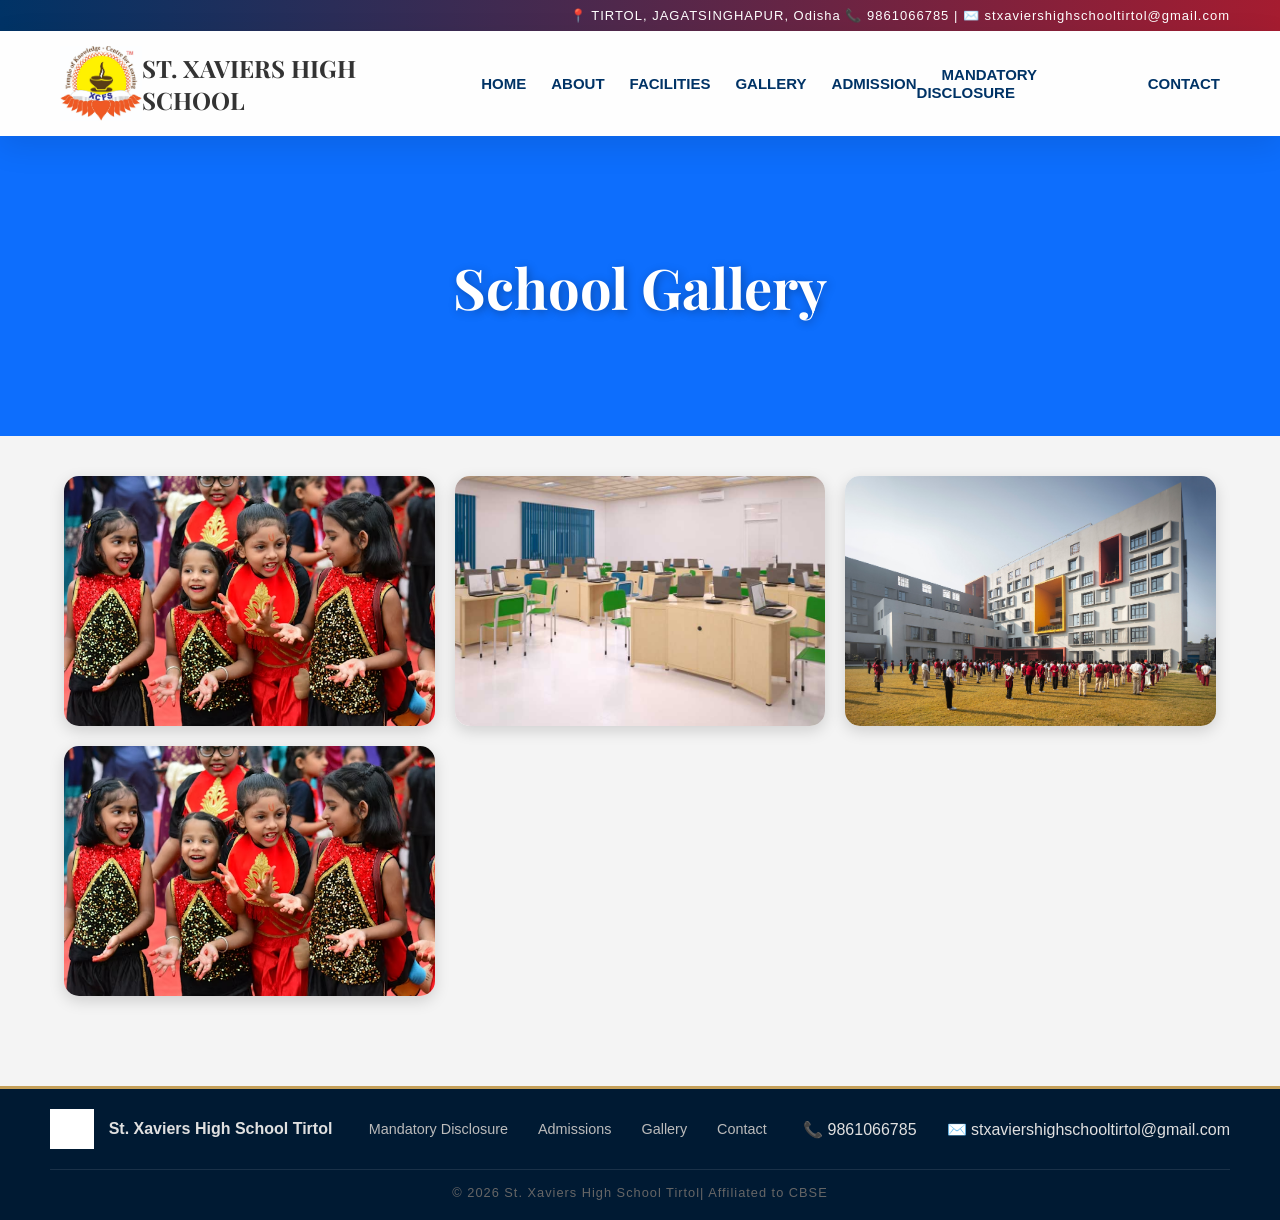
<file: gallery.html>
<!DOCTYPE html>
<html lang="en">
<head>
    <meta charset="UTF-8">
    <title>Gallery | St. Xaviers High School</title>
    <link rel="stylesheet" href="style.css">
</head>
<body>
    

    <style>
        *{
            margin:0;
            padding:0;
            box-sizing:border-box;
        }

        body{
            font-family: Arial, sans-serif;
            background:#f4f4f4;
        }

        .page-header{
            text-align:center;
            padding:40px 20px;
            background:#0d6efd;
            color:white;
        }

        .container{
            width:90%;
            margin:auto;
            padding:40px 0;
        }

        /* GALLERY GRID */
        .gallery-grid{
            display:grid;
            grid-template-columns:repeat(3, 1fr); /* 3 Columns */
            gap:20px;
        }

        /* IMAGE BOX */
        .gallery-item{
            overflow:hidden;
            border-radius:15px;
            box-shadow:0 5px 15px rgba(0,0,0,0.15);
            background:white;
        }

        /* IMAGE SIZE */
        .gallery-item img{
            width:100%;
            height:250px;   /* Fixed Height */
            object-fit:cover;
            display:block;
            transition:0.4s ease;
        }

        /* HOVER EFFECT */
        .gallery-item img:hover{
            transform:scale(1.08);
        }

        /* RESPONSIVE */
        @media(max-width:900px){
            .gallery-grid{
                grid-template-columns:repeat(2, 1fr);
            }
        }

        @media(max-width:600px){
            .gallery-grid{
                grid-template-columns:1fr;
            }

            .gallery-item img{
                height:220px;
            }
        }
    </style>
</head>

<body>

    <section class="page-header">
        <h1>School Gallery</h1>
    </section>

    <main class="container">
        <div class="gallery-grid">

            <div class="gallery-item">
                <img src="image/annual function.avif" alt="Annual Function">
            </div>

            <div class="gallery-item">
                <img src="image/computer lab.jpg" alt="Computer Lab">
            </div>

            <!-- <div class="gallery-item">
                <img src="image/download(1).jpg" alt="Students">
            </div> -->

            <div class="gallery-item">
                <img src="image/school 2.jpg" alt="School Building">
            </div>

            <div class="gallery-item">
                <img src="image/annual function.avif" alt="Cultural Program">
            </div>

            <!-- <div class="gallery-item">
                <img src="image/school 1.jpg" alt="Campus View">
            </div> -->

        </div>
    </main>

    
    <script src="script.js"></script>
</body>
</html>
</file>
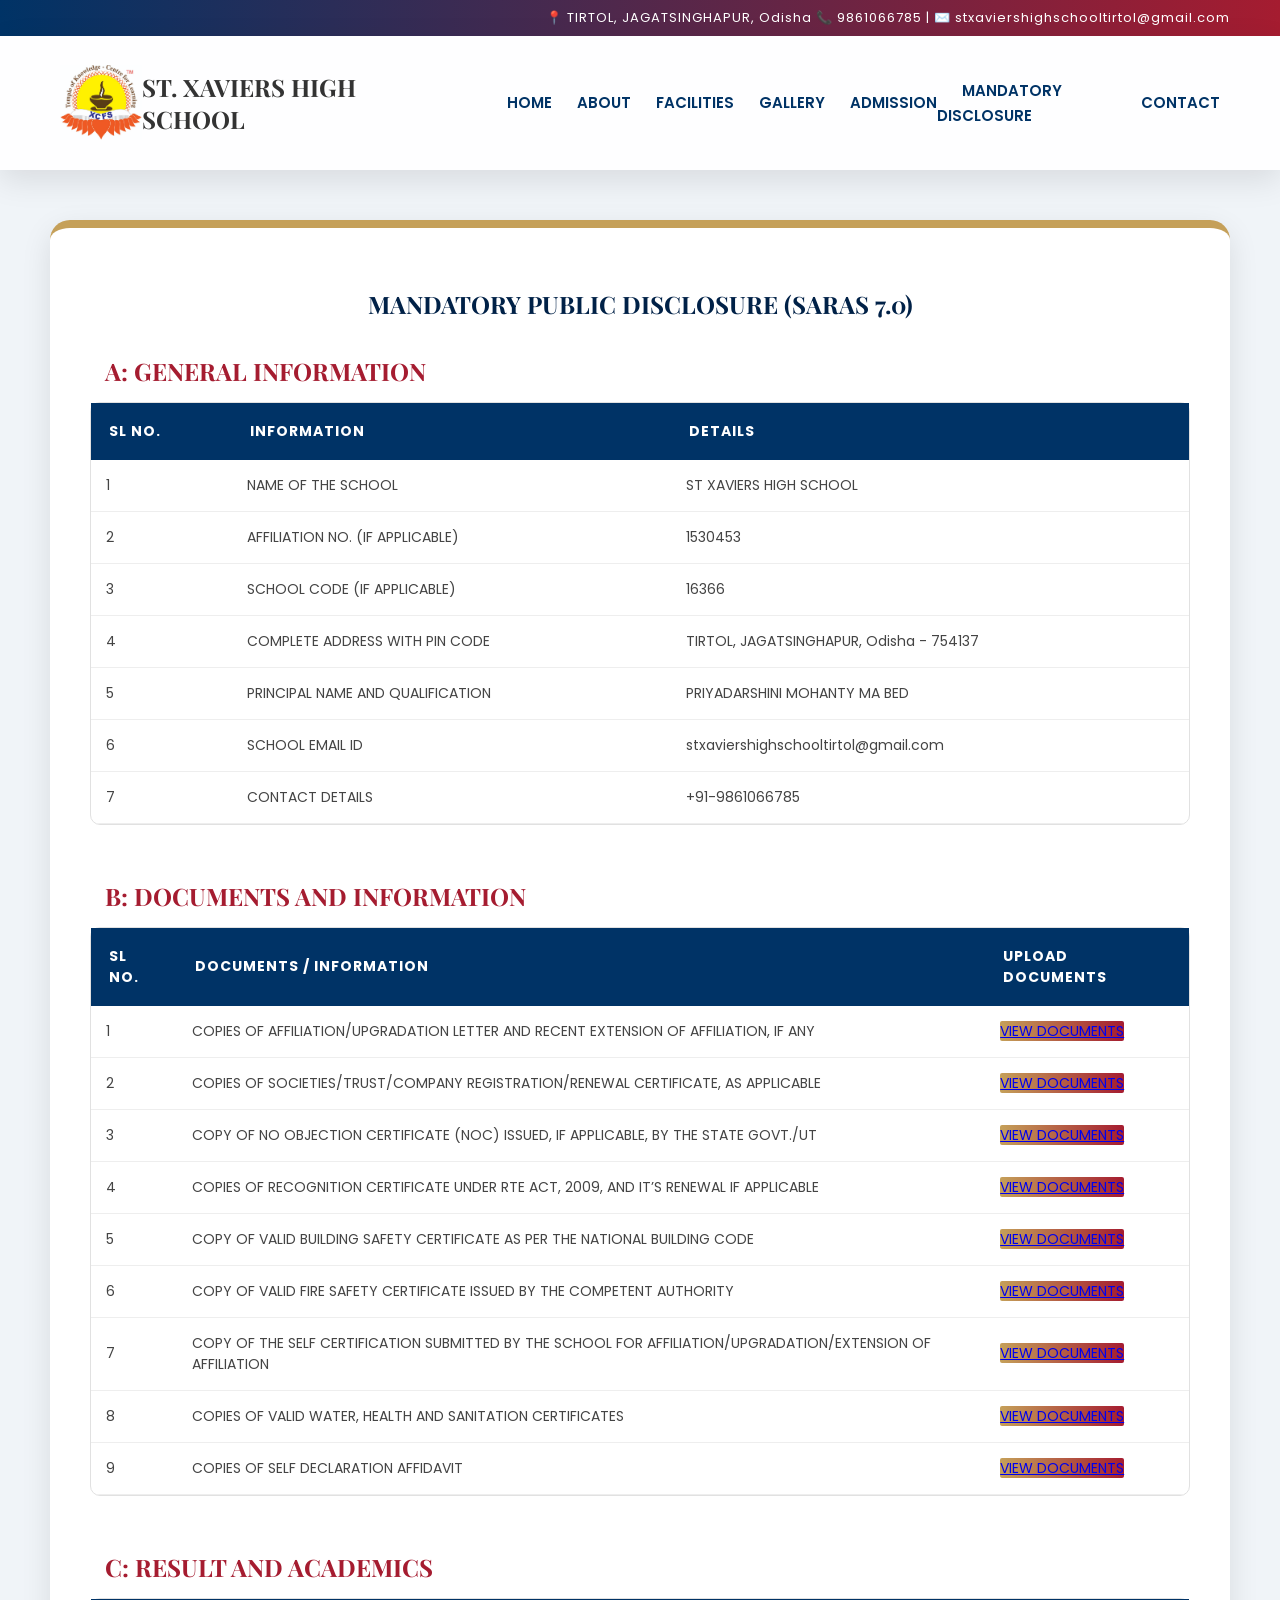
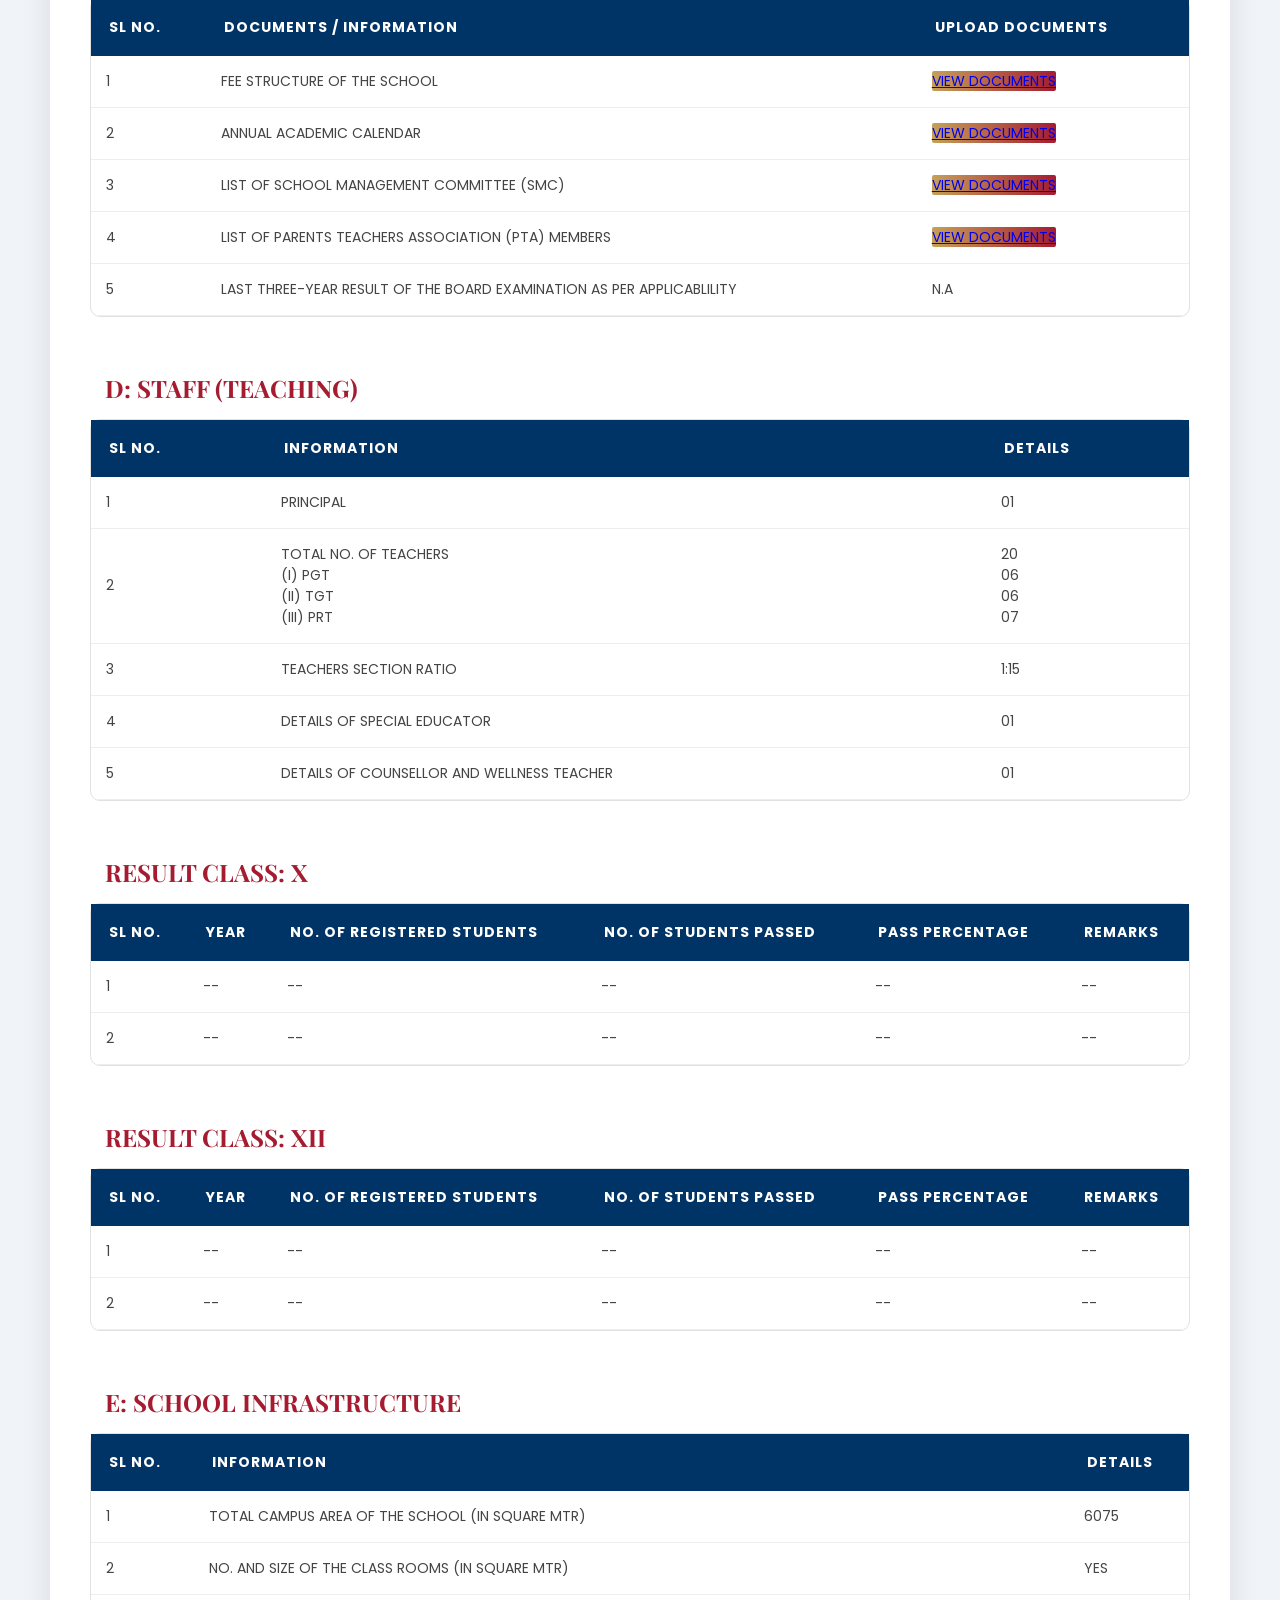
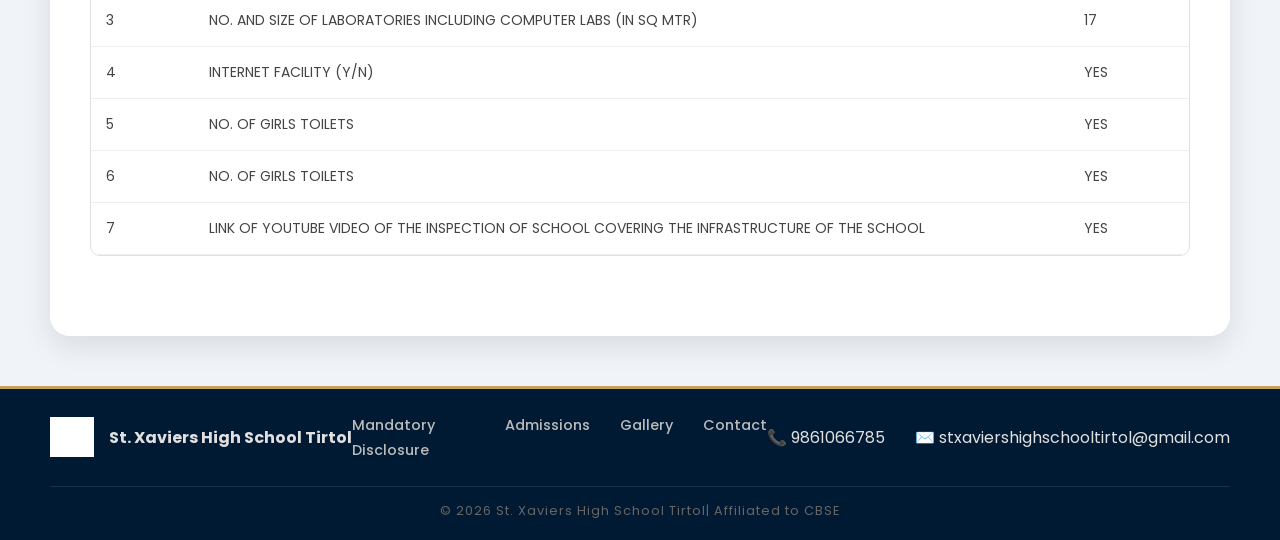
<file: mandatory.html>
<!DOCTYPE html>
<html lang="en">
<head>
    <meta charset="UTF-8">
    <title>Mandatory Disclosure | SARAS 7.0</title>
    <link rel="stylesheet" href="style.css">
</head>
<body>

    <div class="disclosure-container">
        <h2 style="text-align:center; color:#002147;">MANDATORY PUBLIC DISCLOSURE (SARAS 7.0)</h2>

         <div class="mb-8">
        <table class="w-full border-collapse">
          <caption class="p-2 my-4 font-semibold text-blue-600 text-lg">
            A: GENERAL INFORMATION
          </caption>
          <thead class="bg-[#DCEAF6] text-sm">
            <tr>
              <th class="border px-4 py-2 text-left">SL NO.</th>
              <th class="border px-4 py-2 text-left">INFORMATION</th>
              <th class="border px-4 py-2 text-left">DETAILS</th>
            </tr>
          </thead>
          <tbody class="text-sm">
            <tr>
              <td class="border px-4 py-2">1</td>
              <td class="border px-4 py-2">NAME OF THE SCHOOL</td>
              <td class="border px-4 py-2">ST XAVIERS HIGH SCHOOL</td>
            </tr>
            <tr>
              <td class="border px-4 py-2">2</td>
              <td class="border px-4 py-2">AFFILIATION NO. (IF APPLICABLE)</td>
              <td class="border px-4 py-2">1530453</td>
            </tr>
            <tr>
              <td class="border px-4 py-2">3</td>
              <td class="border px-4 py-2">SCHOOL CODE (IF APPLICABLE)</td>
              <td class="border px-4 py-2">16366</td>
            </tr>
            <tr>
              <td class="border px-4 py-2">4</td>
              <td class="border px-4 py-2">COMPLETE ADDRESS WITH PIN CODE</td>
              <td class="border px-4 py-2">TIRTOL, JAGATSINGHAPUR, Odisha - 754137</td>
            </tr>
            <tr>
              <td class="border px-4 py-2">5</td>
              <td class="border px-4 py-2">PRINCIPAL NAME AND QUALIFICATION</td>
              <td class="border px-4 py-2">PRIYADARSHINI MOHANTY MA BED</td>
            </tr>
            <tr>
              <td class="border px-4 py-2">6</td>
              <td class="border px-4 py-2">SCHOOL EMAIL ID</td>
              <td class="border px-4 py-2">stxaviershighschooltirtol@gmail.com</td>
            </tr>
            <tr>
              <td class="border px-4 py-2">7</td>
              <td class="border px-4 py-2">CONTACT DETAILS</td>
              <td class="border px-4 py-2">+91-9861066785</td>
            </tr>
          </tbody>
        </table>
      </div>

      <!-- ================= TABLE B ================= -->
      <div class="mb-8">
        <table class="w-full border-collapse">
          <caption class="p-2 my-4 font-semibold text-blue-600 text-lg">
            B: DOCUMENTS AND INFORMATION
          </caption>
          <thead class="bg-[#DCEAF6] text-sm">
            <tr>
              <th class="border px-4 py-2">SL NO.</th>
              <th class="border px-4 py-2">DOCUMENTS / INFORMATION</th>
              <th class="border px-4 py-2">UPLOAD DOCUMENTS</th>
            </tr>
          </thead>
          <tbody class="text-sm">
            <tr>
              <td class="border px-4 py-2">1</td>
              <td class="border px-4 py-2">
                COPIES OF AFFILIATION/UPGRADATION LETTER AND RECENT EXTENSION OF
                AFFILIATION, IF ANY
              </td>
              <td class="border px-4 py-2">
                <a
                  href="images/pdfs/affiliation.pdf"
                  target="_blank"
                  class="text-blue-600 underline font-medium"
                  >VIEW DOCUMENTS</a
                >
              </td>
            </tr>
            <tr>
              <td class="border px-4 py-2">2</td>
              <td class="border px-4 py-2">
                COPIES OF SOCIETIES/TRUST/COMPANY REGISTRATION/RENEWAL
                CERTIFICATE, AS APPLICABLE
              </td>
              <td class="border px-4 py-2">
                <a
                  href="images/pdfs/trust.pdf"
                  target="_blank"
                  class="text-blue-600 underline font-medium"
                  >VIEW DOCUMENTS</a
                >
              </td>
            </tr>
            <tr>
              <td class="border px-4 py-2">3</td>
              <td class="border px-4 py-2">
                COPY OF NO OBJECTION CERTIFICATE (NOC) ISSUED, IF APPLICABLE, BY
                THE STATE GOVT./UT
              </td>
              <td class="border px-4 py-2">
                <a
                  href="images/COR-TIRTOL.pdf"
                  target="_blank"
                  class="text-blue-600 underline font-medium"
                  >VIEW DOCUMENTS</a
                >
              </td>
            </tr>
            <tr>
              <td class="border px-4 py-2">4</td>
              <td class="border px-4 py-2">
                COPIES OF RECOGNITION CERTIFICATE UNDER RTE ACT, 2009, AND IT’S
                RENEWAL IF APPLICABLE
              </td>
              <td class="border px-4 py-2">
                <a
                  href="image/COR-TIRTOL.pdf"
                  target="_blank"
                  class="text-blue-600 underline font-medium"
                  >VIEW DOCUMENTS</a
                >
              </td>
            </tr>
            <tr>
              <td class="border px-4 py-2">5</td>
              <td class="border px-4 py-2">
                COPY OF VALID BUILDING SAFETY CERTIFICATE AS PER THE NATIONAL
                BUILDING CODE
              </td>
              <td class="border px-4 py-2">
                <a
                  href="images/pdfs/building.pdf"
                  target="_blank"
                  class="text-blue-600 underline font-medium"
                  >VIEW DOCUMENTS</a
                >
              </td>
            </tr>
            <tr>
              <td class="border px-4 py-2">6</td>
              <td class="border px-4 py-2">
                COPY OF VALID FIRE SAFETY CERTIFICATE ISSUED BY THE COMPETENT
                AUTHORITY
              </td>
              <td class="border px-4 py-2">
                <a
                  href="images/pdfs/fire.pdf"
                  target="_blank"
                  class="text-blue-600 underline font-medium"
                  >VIEW DOCUMENTS</a
                >
              </td>
            </tr>
            <tr>
              <td class="border px-4 py-2">7</td>
              <td class="border px-4 py-2">
                COPY OF THE SELF CERTIFICATION SUBMITTED BY THE SCHOOL FOR
                AFFILIATION/UPGRADATION/EXTENSION OF AFFILIATION
              </td>
              <td class="border px-4 py-2">
                <a
                  href="images/pdfs/self.pdf"
                  target="_blank"
                  class="text-blue-600 underline font-medium"
                  >VIEW DOCUMENTS</a
                >
              </td>
            </tr>
            <tr>
              <td class="border px-4 py-2">8</td>
              <td class="border px-4 py-2">
                COPIES OF VALID WATER, HEALTH AND SANITATION CERTIFICATES
              </td>
              <td class="border px-4 py-2">
                <a
                  href="images/pdfs/water.pdf"
                  target="_blank"
                  class="text-blue-600 underline font-medium"
                  >VIEW DOCUMENTS</a
                >
              </td>
            </tr>
            <tr>
              <td class="border px-4 py-2">9</td>
              <td class="border px-4 py-2">
                COPIES OF SELF DECLARATION AFFIDAVIT
              </td>
              <td class="border px-4 py-2">
                <a
                  href="images/pdfs/selfaff.pdf"
                  target="_blank"
                  class="text-blue-600 underline font-medium"
                  >VIEW DOCUMENTS</a
                >
              </td>
            </tr>
          </tbody>
        </table>
      </div>

      <!-- ================= TABLE C ================= -->
      <div class="mb-8">
        <table class="w-full border-collapse">
          <caption class="p-2 my-4 font-semibold text-blue-600 text-lg">
            C: RESULT AND ACADEMICS
          </caption>
          <thead class="bg-[#DCEAF6] text-sm">
            <tr>
              <th class="border px-4 py-2">SL NO.</th>
              <th class="border px-4 py-2">DOCUMENTS / INFORMATION</th>
              <th class="border px-4 py-2">UPLOAD DOCUMENTS</th>
            </tr>
          </thead>
          <tbody class="text-sm">
            <tr>
              <td class="border px-4 py-2">1</td>
              <td class="border px-4 py-2">FEE STRUCTURE OF THE SCHOOL</td>
              <td class="border px-4 py-2">
                <a
                  href="images/pdfs/fees.pdf"
                  target="_blank"
                  class="text-blue-600 underline font-medium"
                  >VIEW DOCUMENTS</a
                >
              </td>
            </tr>
            <tr>
              <td class="border px-4 py-2">2</td>
              <td class="border px-4 py-2">ANNUAL ACADEMIC CALENDAR</td>
              <td class="border px-4 py-2">
                <a
                  href="images/pdfs/cal.pdf"
                  target="_blank"
                  class="text-blue-600 underline font-medium"
                  >VIEW DOCUMENTS</a
                >
              </td>
            </tr>
            <tr>
              <td class="border px-4 py-2">3</td>
              <td class="border px-4 py-2">
                LIST OF SCHOOL MANAGEMENT COMMITTEE (SMC)
              </td>
              <td class="border px-4 py-2">
                <a
                  href="images/pdfs/smc.pdf"
                  target="_blank"
                  class="text-blue-600 underline font-medium"
                  >VIEW DOCUMENTS</a
                >
              </td>
            </tr>
            <tr>
              <td class="border px-4 py-2">4</td>
              <td class="border px-4 py-2">
                LIST OF PARENTS TEACHERS ASSOCIATION (PTA) MEMBERS
              </td>
              <td class="border px-4 py-2">
                <a
                  href="images/pdfs/pta.pdf"
                  target="_blank"
                  class="text-blue-600 underline font-medium"
                  >VIEW DOCUMENTS</a
                >
              </td>
            </tr>
            <tr>
              <td class="border px-4 py-2">5</td>
              <td class="border px-4 py-2">
                LAST THREE-YEAR RESULT OF THE BOARD EXAMINATION AS PER
                APPLICABLILITY
              </td>
              <td class="border px-4 py-2">N.A</td>
            </tr>
          </tbody>
        </table>
      </div>

      <!-- ================= TABLE D ================= -->
      <div class="mb-8">
        <table class="w-full border-collapse">
          <caption class="p-2 my-4 font-semibold text-blue-600 text-lg">
            D: STAFF (TEACHING)
          </caption>
          <thead class="bg-[#DCEAF6] text-sm">
            <tr>
              <th class="border px-4 py-2">SL NO.</th>
              <th class="border px-4 py-2">INFORMATION</th>
              <th class="border px-4 py-2">DETAILS</th>
            </tr>
          </thead>
          <tbody class="text-sm">
            <tr>
              <td class="border px-4 py-2">1</td>
              <td class="border px-4 py-2">PRINCIPAL</td>
              <td class="border px-4 py-2">01</td>
            </tr>
            <tr>
              <td class="border px-4 py-2 align-top">2</td>
              <td class="border px-4 py-2">
                TOTAL NO. OF TEACHERS
                <div class="mt-2 space-y-1 text-gray-700">
                  <div>(I) PGT</div>
                  <div>(II) TGT</div>
                  <div>(III) PRT</div>
                </div>
              </td>
              <td class="border px-4 py-2">
                20
                <div class="mt-2 space-y-1">
                  <div>06</div>
                  <div>06</div>
                  <div>07</div>
                </div>
              </td>
            </tr>
            <tr>
              <td class="border px-4 py-2">3</td>
              <td class="border px-4 py-2">TEACHERS SECTION RATIO</td>
              <td class="border px-4 py-2">1:15</td>
            </tr>
            <tr>
              <td class="border px-4 py-2">4</td>
              <td class="border px-4 py-2">DETAILS OF SPECIAL EDUCATOR</td>
              <td class="border px-4 py-2">01</td>
            </tr>
            <tr>
              <td class="border px-4 py-2">5</td>
              <td class="border px-4 py-2">
                DETAILS OF COUNSELLOR AND WELLNESS TEACHER
              </td>
              <td class="border px-4 py-2">01</td>
            </tr>
          </tbody>
        </table>
      </div>

      <!-- ================= RESULT CLASS X ================= -->
      <div class="mb-8">
        <table class="w-full border-collapse">
          <caption class="p-2 my-4 font-semibold text-blue-600 text-lg">
            RESULT CLASS: X
          </caption>

          <thead class="bg-[#DCEAF6] text-sm">
            <tr>
              <th class="border px-4 py-2">SL NO.</th>
              <th class="border px-4 py-2">YEAR</th>
              <th class="border px-4 py-2">NO. OF REGISTERED STUDENTS</th>
              <th class="border px-4 py-2">NO. OF STUDENTS PASSED</th>
              <th class="border px-4 py-2">PASS PERCENTAGE</th>
              <th class="border px-4 py-2">REMARKS</th>
            </tr>
          </thead>

          <tbody class="text-sm">
            <tr>
              <td class="border px-4 py-2">1</td>
              <td class="border px-4 py-2">--</td>
              <td class="border px-4 py-2">--</td>
              <td class="border px-4 py-2">--</td>
              <td class="border px-4 py-2">--</td>
              <td class="border px-4 py-2">--</td>
            </tr>

            <tr>
              <td class="border px-4 py-2">2</td>
              <td class="border px-4 py-2">--</td>
              <td class="border px-4 py-2">--</td>
              <td class="border px-4 py-2">--</td>
              <td class="border px-4 py-2">--</td>
              <td class="border px-4 py-2">--</td>
            </tr>
          </tbody>
        </table>
      </div>

       <!-- ================= RESULT CLASS X ================= -->
      <div class="mb-8">
        <table class="w-full border-collapse">
          <caption class="p-2 my-4 font-semibold text-blue-600 text-lg">
            RESULT CLASS: XII
          </caption>

          <thead class="bg-[#DCEAF6] text-sm">
            <tr>
              <th class="border px-4 py-2">SL NO.</th>
              <th class="border px-4 py-2">YEAR</th>
              <th class="border px-4 py-2">NO. OF REGISTERED STUDENTS</th>
              <th class="border px-4 py-2">NO. OF STUDENTS PASSED</th>
              <th class="border px-4 py-2">PASS PERCENTAGE</th>
              <th class="border px-4 py-2">REMARKS</th>
            </tr>
          </thead>

          <tbody class="text-sm">
            <tr>
              <td class="border px-4 py-2">1</td>
              <td class="border px-4 py-2">--</td>
              <td class="border px-4 py-2">--</td>
              <td class="border px-4 py-2">--</td>
              <td class="border px-4 py-2">--</td>
              <td class="border px-4 py-2">--</td>
            </tr>

            <tr>
              <td class="border px-4 py-2">2</td>
              <td class="border px-4 py-2">--</td>
              <td class="border px-4 py-2">--</td>
              <td class="border px-4 py-2">--</td>
              <td class="border px-4 py-2">--</td>
              <td class="border px-4 py-2">--</td>
            </tr>
          </tbody>
        </table>
      </div>

      <!-- ================= TABLE E ================= -->
      <div class="mb-8">
        <table class="w-full border-collapse">
          <caption class="p-2 my-4 font-semibold text-blue-600 text-lg">
            E: SCHOOL INFRASTRUCTURE
          </caption>
          <thead class="bg-[#DCEAF6] text-sm">
            <tr>
              <th class="border px-4 py-2">SL NO.</th>
              <th class="border px-4 py-2">INFORMATION</th>
              <th class="border px-4 py-2">DETAILS</th>
            </tr>
          </thead>
          <tbody class="text-sm">
            <tr>
              <td class="border px-4 py-2">1</td>
              <td class="border px-4 py-2">
                TOTAL CAMPUS AREA OF THE SCHOOL (IN SQUARE MTR)
              </td>
              <td class="border px-4 py-2">6075</td>
            </tr>
            <tr>
              <td class="border px-4 py-2">2</td>
              <td class="border px-4 py-2">
                NO. AND SIZE OF THE CLASS ROOMS (IN SQUARE MTR)
              </td>
              <td class="border px-4 py-2">YES</td>
            </tr>
            <tr>
              <td class="border px-4 py-2">3</td>
              <td class="border px-4 py-2">
                NO. AND SIZE OF LABORATORIES INCLUDING COMPUTER LABS (IN SQ MTR)
              </td>
              <td class="border px-4 py-2">17</td>
            </tr>
            <tr>
              <td class="border px-4 py-2">4</td>
              <td class="border px-4 py-2">INTERNET FACILITY (Y/N)</td>
              <td class="border px-4 py-2">YES</td>
            </tr>
            <tr>
              <td class="border px-4 py-2">5</td>
              <td class="border px-4 py-2">NO. OF GIRLS TOILETS</td>
              <td class="border px-4 py-2">YES</td>
            </tr>
            <tr>
              <td class="border px-4 py-2">6</td>
              <td class="border px-4 py-2">NO. OF GIRLS TOILETS</td>
              <td class="border px-4 py-2">YES</td>
            </tr>
            <tr>
              <td class="border px-4 py-2">7</td>
              <td class="border px-4 py-2">
                LINK OF YOUTUBE VIDEO OF THE INSPECTION OF SCHOOL COVERING THE
                INFRASTRUCTURE OF THE SCHOOL
              </td>
              <td class="border px-4 py-2">YES</td>
            </tr>
          </tbody>
        </table>
   
    
        
        </div>

    <script src="script.js"></script>
</body>
</html>
</file>
<file: style.css>
/* Custom Fonts */
@import url('https://fonts.googleapis.com/css2?family=Playfair+Display:wght@700&family=Poppins:wght@300;400;600&display=swap');

:root {
    --primary: #003366;       /* Royal Blue */
    --secondary: #c5a059;     /* Classic Gold */
    --accent: #a51c30;        /* Crimson Red */
    --light-bg: #f0f4f8;      /* Soft Blue-Grey */
    --white: #ffffff;
    --glass: rgba(255, 255, 255, 0.9);
    --shadow: 0 10px 30px rgba(0, 0, 0, 0.1);
}

body { 
    font-family: 'Poppins', sans-serif; 
    margin: 0; 
    background-color: var(--light-bg); 
    color: #333;
    scroll-behavior: smooth;
}

h1, h2, h3, .logo-area h1 {
    font-family: 'Playfair Display', serif;
}

/* Header & Navigation */
.top-bar { 
    background: linear-gradient(90deg, var(--primary), var(--accent)); 
    color: white; 
    padding: 8px 50px; 
    text-align: right; 
    font-size: 13px;
    letter-spacing: 1px;
}

nav { 
    background: var(--glass);
    backdrop-filter: blur(10px);
    display: flex; 
    justify-content: space-between; 
    align-items: center; 
    padding: 15px 60px; 
    box-shadow: var(--shadow); 
    position: sticky; 
    top: 0; 
    z-index: 1000; 
}

.logo-area { display: flex; align-items: center; }
.logo { height: 75px; transition: transform 0.4s; }
.logo:hover { transform: scale(1.1) rotate(3deg); }

.nav-links { list-style: none; display: flex; align-items: center; }
.nav-links li a { 
    text-decoration: none; 
    color: var(--primary); 
    font-weight: 600; 
    margin-left: 25px; 
    font-size: 15px;
    text-transform: uppercase;
    transition: 0.3s ease;
    position: relative;
}

.nav-links li a::after {
    content: '';
    position: absolute;
    width: 0;
    height: 2px;
    bottom: -5px;
    left: 0;
    background-color: var(--secondary);
    transition: 0.3s;
}

.nav-links li a:hover { color: var(--accent); }
.nav-links li a:hover::after { width: 100%; }

/* Page Header / Banners */
.page-header { 
    background: linear-gradient(45deg, rgba(0, 51, 102, 0.8), rgba(165, 28, 48, 0.7)), url('images/banner.jpg'); 
    background-size: cover;
    background-position: center;
    height: 300px; 
    color: white; 
    display: flex; 
    flex-direction: column;
    align-items: center; 
    justify-content: center; 
    text-shadow: 2px 2px 10px rgba(0,0,0,0.3);
}

.page-header h1 { font-size: 3.5rem; margin: 0; }

/* Enhanced Mandatory Disclosure Tables */
.disclosure-container { 
    max-width: 1100px; 
    margin: 50px auto; 
    background: white; 
    padding: 40px; 
    border-radius: 20px; 
    box-shadow: var(--shadow);
    border-top: 8px solid var(--secondary);
}

table { 
    border-collapse: separate; 
    border-spacing: 0;
    width: 100%; 
    margin-bottom: 40px; 
    border-radius: 10px;
    overflow: hidden;
    border: 1px solid #e1e1e1;
}

th { 
    background: var(--primary); 
    color: white; 
    padding: 18px; 
    text-align: left; 
    text-transform: uppercase;
    font-size: 14px;
    letter-spacing: 1px;
}

td { padding: 15px; border-bottom: 1px solid #eee; font-size: 14px; color: #444; transition: 0.2s; }
tr:hover td { background-color: #fcf8ee; }

caption { 
    font-family: 'Playfair Display', serif;
    font-weight: bold; 
    color: var(--accent); 
    padding: 15px; 
    font-size: 1.5rem; 
    text-align: left;
}

/* Facility Cards (Colorful & Modern) */
.facilities-grid { padding: 20px 0; }
.facility-card { 
    background: white; 
    border-radius: 15px; 
    border-bottom: 5px solid var(--secondary);
    transition: 0.4s cubic-bezier(0.175, 0.885, 0.32, 1.275); 
}

.facility-card:hover { 
    transform: translateY(-12px); 
    box-shadow: 0 15px 35px rgba(0,0,0,0.15);
    border-bottom-color: var(--accent);
}

.facility-card h3 { color: var(--primary); padding: 15px 15px 5px; }

/* Contact Section */
.contact-section { 
    background: white; 
    padding: 40px; 
    border-radius: 20px; 
    box-shadow: var(--shadow);
}

.btn-submit { 
    background: linear-gradient(135deg, var(--primary), var(--accent)); 
    color: white; 
    border: none; 
    padding: 15px 40px; 
    border-radius: 50px; 
    font-size: 16px;
    letter-spacing: 1px;
    transition: 0.3s;
}

.btn-submit:hover { 
    transform: scale(1.05); 
    box-shadow: 0 5px 15px rgba(165, 28, 48, 0.4);
}
/* --- Home Page Specific Styles --- */

/* Hero Section */
.hero { 
    height: 85vh; 
    background: linear-gradient(rgba(0, 51, 102, 0.65), rgba(165, 28, 48, 0.5)), 
                url('images/school_front.jpg'); 
    background-size: cover; 
    background-position: center; 
    display: flex; 
    align-items: center; 
    justify-content: center; 
    text-align: center; 
    color: var(--white); 
    padding: 0 5%; 
}

.hero-content h2 { 
    font-size: clamp(2.5rem, 5vw, 4.5rem); 
    font-family: 'Playfair Display', serif; 
    margin-bottom: 15px; 
    text-shadow: 3px 3px 15px rgba(0,0,0,0.4);
    animation: fadeInUp 1s ease-out;
}

.hero-content p { 
    font-size: 1.3rem; 
    margin-bottom: 35px; 
    letter-spacing: 3px; 
    font-weight: 300;
    text-transform: uppercase;
}

.btn-main { 
    display: inline-block;
    padding: 18px 45px; 
    background: var(--secondary); 
    color: var(--white); 
    text-decoration: none; 
    border-radius: 50px; 
    font-weight: 600; 
    font-size: 1rem;
    transition: all 0.4s ease; 
    box-shadow: 0 8px 20px rgba(197, 160, 89, 0.3);
    border: 2px solid transparent;
}

.btn-main:hover { 
    background: var(--accent); 
    transform: translateY(-5px); 
    box-shadow: 0 12px 25px rgba(165, 28, 48, 0.4);
    border-color: var(--white);
}

/* Features Grid */
.section-title { 
    text-align: center; 
    margin-bottom: 60px; 
}

.section-title h2 { 
    font-size: 2.8rem; 
    color: var(--primary); 
}

.underline { 
    width: 100px; 
    height: 4px; 
    background: linear-gradient(to right, var(--secondary), var(--accent)); 
    margin: 15px auto; 
    border-radius: 2px; 
}

.features-grid { 
    display: grid; 
    grid-template-columns: repeat(auto-fit, minmax(260px, 1fr)); 
    gap: 30px; 
    padding: 20px 0;
}

.feature-box { 
    background: var(--white); 
    padding: 50px 30px; 
    text-align: center; 
    border-radius: 20px; 
    box-shadow: var(--shadow); 
    transition: all 0.4s ease; 
    border-top: 6px solid var(--secondary);
}

.feature-box:hover { 
    transform: translateY(-15px); 
    border-top-color: var(--accent);
    background: linear-gradient(to bottom, #ffffff, #fffdf5);
}

.feature-box h3 { 
    color: var(--primary); 
    font-size: 1.5rem; 
    margin-bottom: 15px; 
}

.feature-box p { 
    font-size: 0.95rem; 
    color: #666; 
}

/* Principal's Message */
.message-container { 
    display: flex; 
    align-items: center; 
    gap: 60px; 
    max-width: 1100px; 
    margin: 0 auto; 
    padding: 50px;
    background: var(--white);
    border-radius: 30px;
    box-shadow: var(--shadow);
}

.message-img { 
    width: 350px; 
    height: 450px;
    object-fit: cover;
    border-radius: 20px; 
    border: 15px solid #f8f9fa;
    box-shadow: 10px 10px 30px rgba(0,0,0,0.1);
}

.message-text h2 { 
    font-size: 2.5rem; 
    margin-bottom: 20px; 
}

.message-text p { 
    color: #444; 
    font-size: 1.1rem; 
    line-height: 1.8;
}

/* Animations */
@keyframes fadeInUp {
    from { opacity: 0; transform: translateY(30px); }
    to { opacity: 1; transform: translateY(0); }
}

/* Responsive Home Styles */
@media (max-width: 992px) {
    .message-container { 
        flex-direction: column; 
        text-align: center; 
        padding: 30px;
    }
    .message-img { 
        width: 100%; 
        max-width: 300px; 
        height: auto; 
    }
}

/* Footer (Classic & Rich) */
/* Slim Horizontal Footer */
footer { 
    background: #001a33; 
    color: #e0e0e0; 
    padding: 20px 50px; /* Greatly reduced padding */
    margin-top: 50px; 
    border-top: 3px solid var(--secondary);
}

/* Full-Width Horizontal Footer */
.footer { 
    background: #001a33; 
    color: #e0e0e0; 
    /* Padding: Top/Bottom 25px, Left/Right 2% to stay close to edges */
    padding: 25px 2%; 
    margin-top: 50px; 
    border-top: 3px solid var(--secondary);
    width: 100%; /* Ensures background spans 100% of the screen */
    box-sizing: border-box;
}

.footer-container { 
    display: flex; 
    justify-content: space-between; /* Pushes sections to the far left and right */
    align-items: center; 
    flex-wrap: nowrap; 
    /* Max-width increased to 1400px or 95% for a "Wide" look */
    max-width: 1400px; 
    margin: 0 auto; /* Keeps the wide content centered on huge monitors */
    width: 100%;
}

.footer-section { 
    display: flex;
    align-items: center;
    gap: 15px;
    /* Removed fixed flex-basis to allow natural stretching */
}

.footer-section h4 { 
    margin: 0; 
    font-size: 0.95rem; 
    color: var(--secondary);
    white-space: nowrap;
    text-transform: uppercase;
}

/* Links Spread Out More */
.footer-links { 
    display: flex; 
    gap: 30px; /* Increased gap for a wider horizontal feel */
    list-style: none;
    padding: 0;
    margin: 0;
}

.footer-links li a { 
    color: #bbb; 
    text-decoration: none; 
    font-size: 0.9rem;
    font-weight: 500;
    transition: 0.3s ease;
}

.footer-links li a:hover { 
    color: var(--secondary);
}

.footer-bottom { 
    border-top: 1px solid rgba(255,255,255,0.1); 
    margin-top: 20px;
    padding-top: 15px; 
    text-align: center;
    font-size: 0.8rem;
    color: #666;
    letter-spacing: 1px;
}

/* Mobile: Stack when screen gets too narrow for horizontal */
@media (max-width: 1024px) {
    .footer-container { 
        flex-direction: column; 
        gap: 15px;
        text-align: center; 
    }
    .footer-section {
        justify-content: center;
    }
}
/* Responsive: Stack on very small screens only */
@media (max-width: 900px) {
    .footer-container { flex-direction: column; text-align: center; }
    .footer-links { justify-content: center; }
}
/* Mobile Responsive */
@media (max-width: 768px) {
    nav { padding: 10px 20px; flex-direction: column; }
    .nav-links { margin-top: 15px; gap: 10px; }
    .nav-links li a { margin-left: 10px; font-size: 12px; }
    .page-header h1 { font-size: 2rem; }
}
</file>
